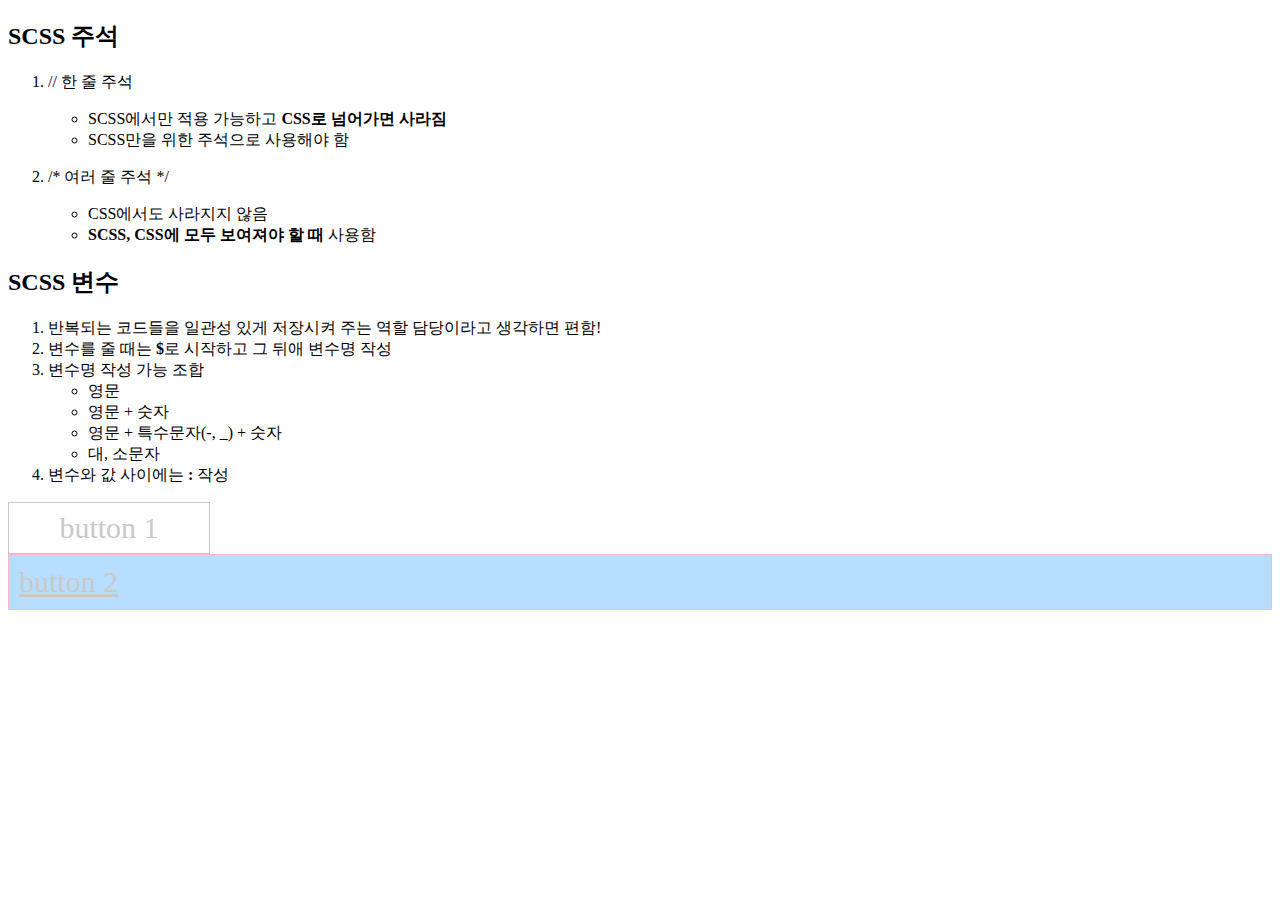
<file: 0304 - SCSS 변수/index.html>
<!DOCTYPE html>
<html lang="ko">
    <head>
        <meta charset="utf-8">
        <meta http-equiv="X-UA-Compatible" content="IE=edge">
        <meta name="viewport" content="width=device-width, initial-scale=1, minimum-scale=1, maximum-scale=1, user-scalable=no">
        <title>SCSS 변수</title>
        <link rel="stylesheet" href="index.css">
    </head>

    <body>
        <!-- SCSS 주석 방법 -->
        <h2>SCSS 주석</h2>
        <ol>
            <li>
                <p>// 한 줄 주석</p>
                <ul>
                    <li>SCSS에서만 적용 가능하고 <strong>CSS로 넘어가면 사라짐</strong></li>
                    <li>SCSS만을 위한 주석으로 사용해야 함</li>
                </ul>
            </li>
            <li>
                <p>/* 여러 줄 주석 */</p>
                <ul>
                    <li>CSS에서도 사라지지 않음</li>
                    <li><strong>SCSS, CSS에 모두 보여져야 할 때</strong> 사용함</li>
                </ul>
            </li>
        </ol>

        <!-- SCSS 변수 -->
        <h2>SCSS 변수</h2>
        <ol>
            <li>반복되는 코드들을 일관성 있게 저장시켜 주는 역할 담당이라고 생각하면 편함!</li>
            <li>변수를 줄 때는 <strong>$</strong>로 시작하고 그 뒤애 변수명 작성</li>
            <li>
                <span>변수명 작성 가능 조합</span>
                <ul>
                    <li>영문</li>
                    <li>영문 + 숫자</li>
                    <li>영문 + 특수문자(-, _) + 숫자</li>
                    <li>대, 소문자</li>
                </ul>
            </li>
            <li>변수와 값 사이에는 <strong>:</strong> 작성</li>
        </ol>

        <!-- 변수 예시 -->
        <a href="#" class="btn1">button 1</a>
        <a href="#" class="btn2">button 2</a>
    </body>
</html>
</file>
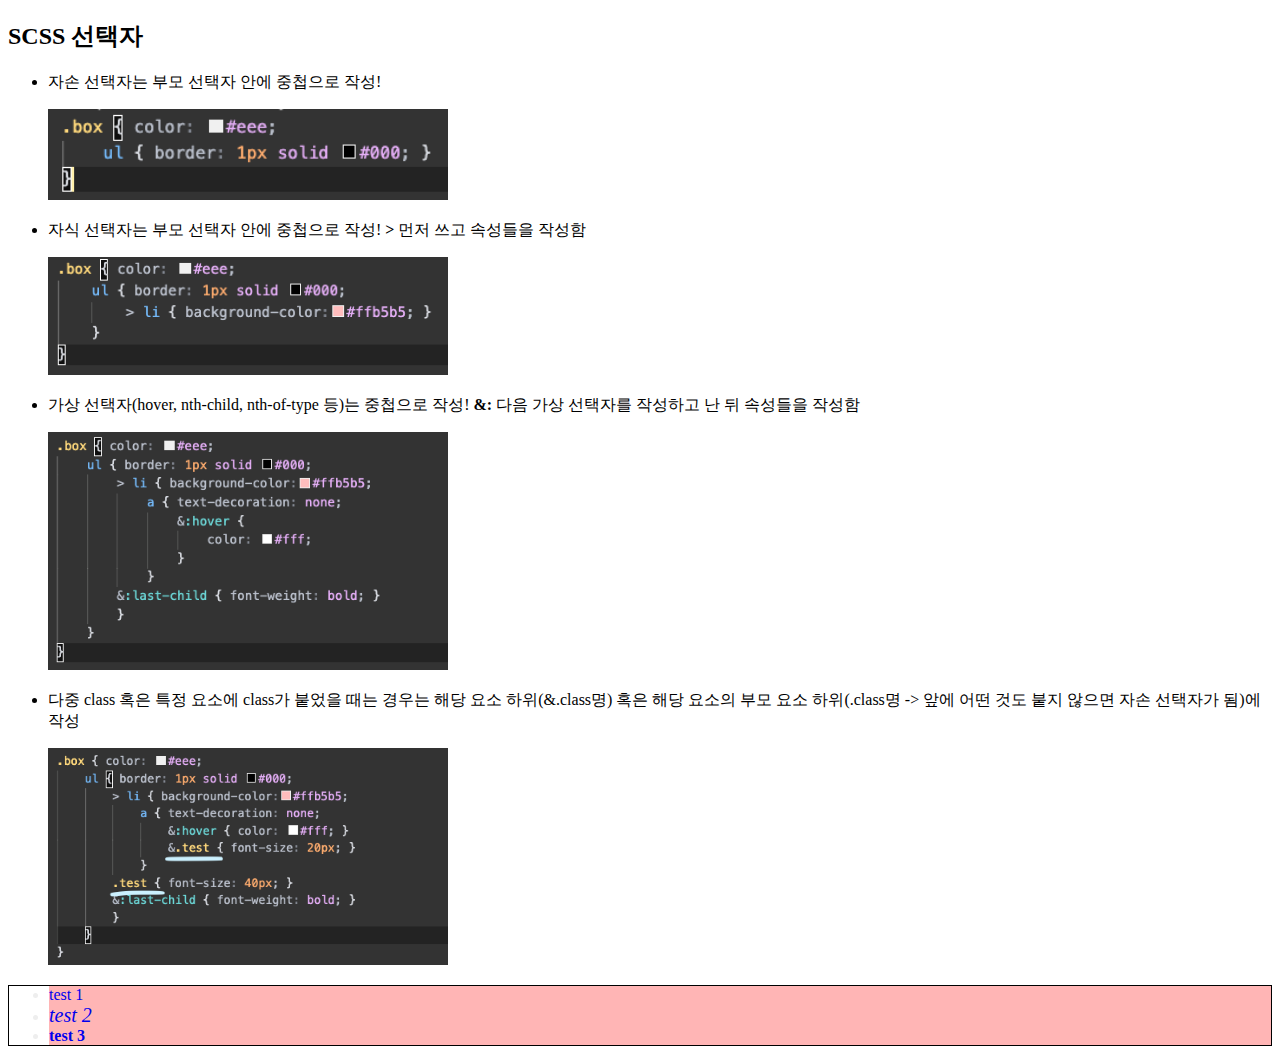
<file: 0304 - SCSS 선택자/index.html>
<!DOCTYPE html>
<html lang="ko">
    <head>
        <meta charset="utf-8">
        <meta http-equiv="X-UA-Compatible" content="IE=edge">
        <meta name="viewport" content="width=device-width, initial-scale=1, minimum-scale=1, maximum-scale=1, user-scalable=no">
        <title>SCSS 선택자</title>
        <link rel="stylesheet" href="index.css">
    </head>

    <body>
        <!-- SCSS 선택자 -->
        <h2>SCSS 선택자</h2>
        <ul>
            <li>
                <p>자손 선택자는 부모 선택자 안에 중첩으로 작성!</p>
                <img src="ex_img1.png" alt="ex 1">
            </li>
            <li>
                <p>자식 선택자는 부모 선택자 안에 중첩으로 작성! <strong>&gt;</strong> 먼저 쓰고 속성들을 작성함</p>
                <img src="ex_img2.png" alt="ex 2">
            </li>
            <li>
                <p>가상 선택자(hover, nth-child, nth-of-type 등)는 중첩으로 작성! <strong>&:</strong> 다음 가상 선택자를 작성하고 난 뒤 속성들을 작성함 </p>
                <img src="ex_img3.png" alt="ex 3">
            </li>
            <li>
                <p>다중 class 혹은 특정 요소에 class가 붙었을 때는 경우는 해당 요소 하위(&.class명) 혹은 해당 요소의 부모 요소 하위(.class명 -> 앞에 어떤 것도 붙지 않으면 자손 선택자가 됨)에 작성</p>
                <img src="ex_img4.png" alt="ex 4">
            </li>
        </ul>

        <!-- 선택자 예시 -->
        <div class="box">
            <ul>
                <li><a href="#">test 1</a></li>
                <li><a href="#" class="test">test 2</a></li>
                <li><a href="#">test 3</a></li>
            </ul>
        </div>
    </body>
</html>
</file>
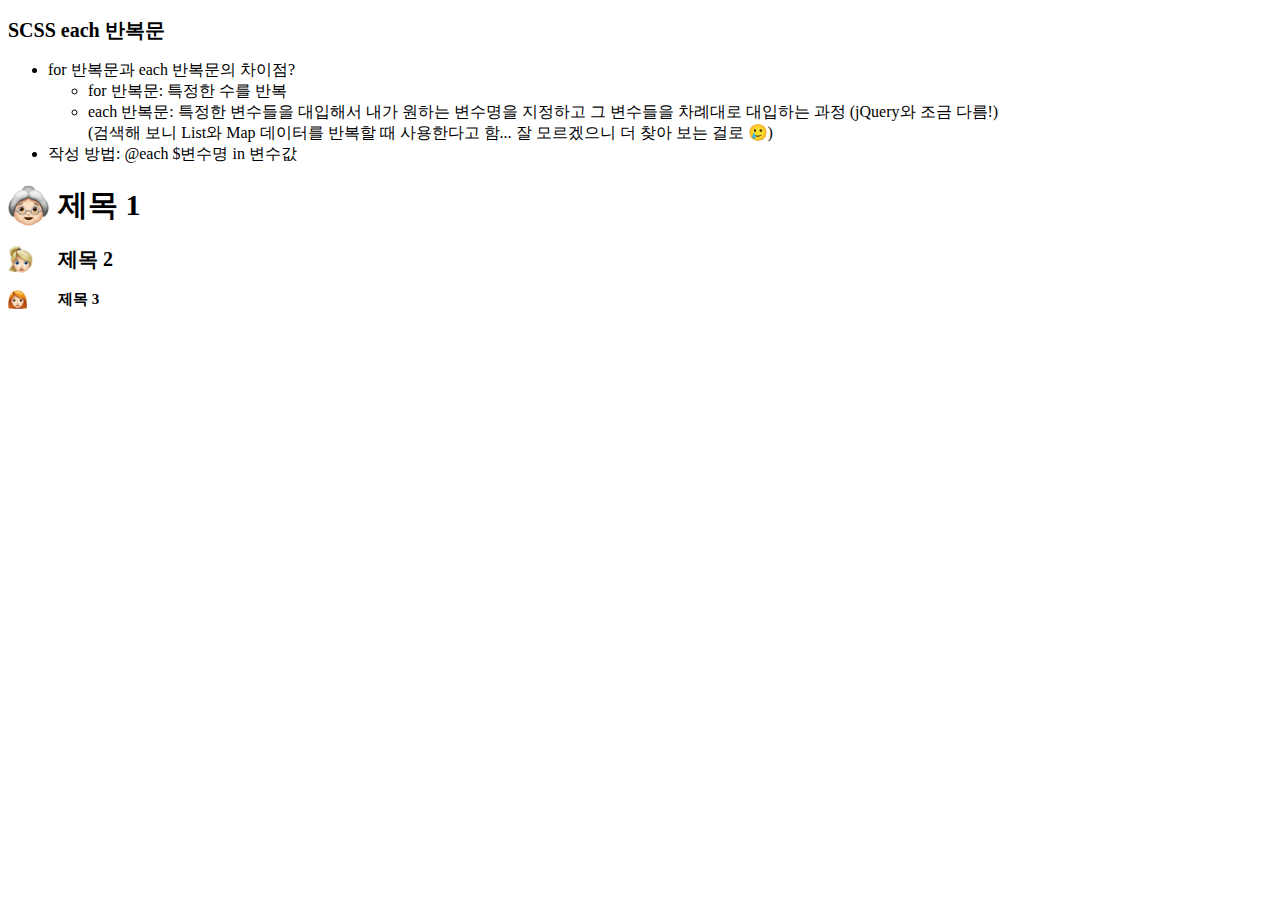
<file: 0305 - each 반복문/index.html>
<!DOCTYPE html>
<html lang="ko">
    <head>
        <meta charset="utf-8">
        <meta http-equiv="X-UA-Compatible" content="IE=edge">
        <meta name="viewport" content="width=device-width, initial-scale=1, minimum-scale=1, maximum-scale=1, user-scalable=no">
        <title>SCSS for 반복문</title>
        <link rel="stylesheet" href="index.css">
    </head>

    <body>
        <!-- each 반복문 -->
        <h2>SCSS each 반복문</h2>
        <ul>
            <li>
                <span>for 반복문과 each 반복문의 차이점?</span>
                <ul>
                    <li>for 반복문: 특정한 수를 반복</li>
                    <li>
                        each 반복문: 특정한 변수들을 대입해서 내가 원하는 변수명을 지정하고 그 변수들을 차례대로 대입하는 과정 (jQuery와 조금 다름!)<br>
                        (검색해 보니 List와 Map 데이터를 반복할 때 사용한다고 함... 잘 모르겠으니 더 찾아 보는 걸로 🥲)
                    </li>
                </ul>
            </li>
            <li>작성 방법: @each $변수명 in 변수값</li>
        </ul>

        <!-- 예시 -->
        <h1 class="ico_grandma">제목 1</h1>
        <h2 class="ico_sister">제목 2</h2>
        <h3 class="ico_me">제목 3</h3>
    </body>
</html>
</file>
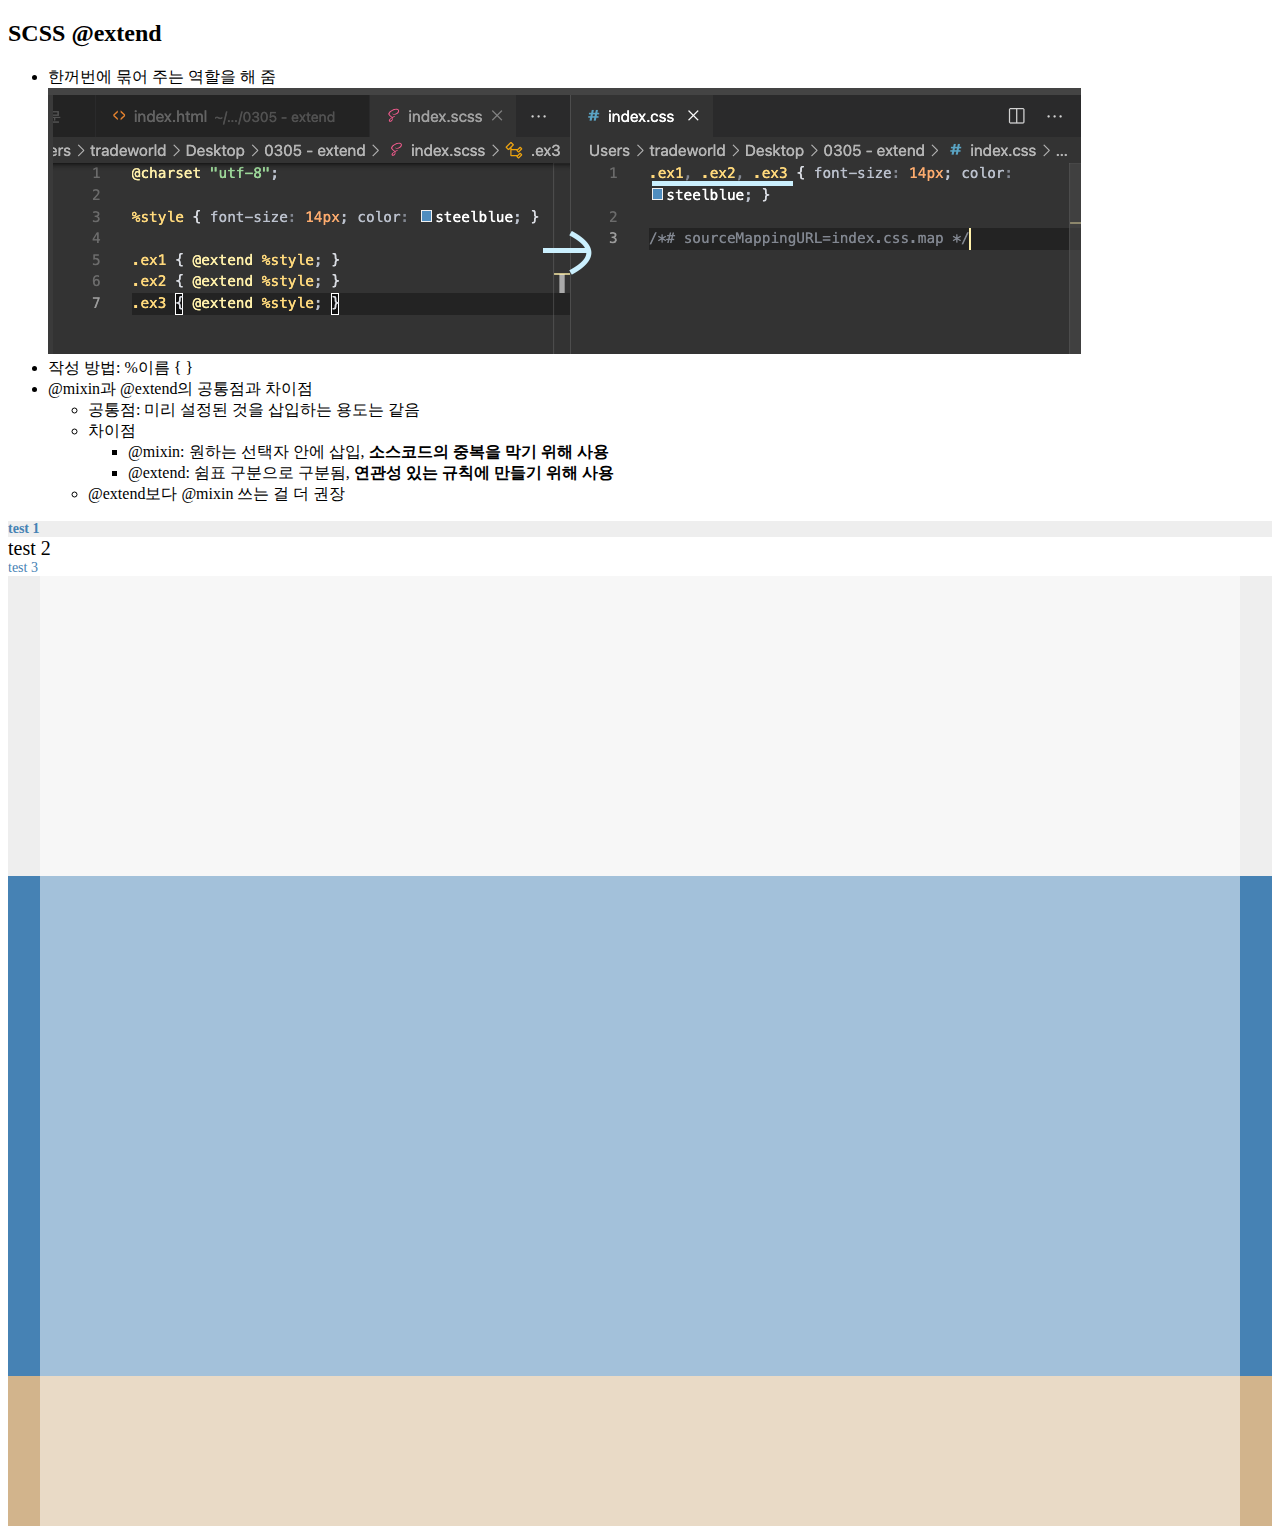
<file: 0305 - extend/index.html>
<!DOCTYPE html>
<html lang="ko">
    <head>
        <meta charset="utf-8">
        <meta http-equiv="X-UA-Compatible" content="IE=edge">
        <meta name="viewport" content="width=device-width, initial-scale=1, minimum-scale=1, maximum-scale=1, user-scalable=no">
        <title>SCSS @extend</title>
        <link rel="stylesheet" href="index.css">
    </head>

    <body>
        <!-- @extend -->
        <h2>SCSS @extend</h2>
        <ul>
            <li>
                한꺼번에 묶어 주는 역할을 해 줌<br>
                <img src="ex_img.png" alt="ex img">
            </li>
            <li>작성 방법: %이름 { }</li>
            <li>
                <span>@mixin과 @extend의 공통점과 차이점</span>
                <ul>
                    <li>공통점: 미리 설정된 것을 삽입하는 용도는 같음</li>
                    <li>
                        <span>차이점</span>
                        <ul>
                            <li>@mixin: 원하는 선택자 안에 삽입, <strong>소스코드의 중복을 막기 위해 사용</strong></li>
                            <li>@extend: 쉼표 구분으로 구분됨, <strong>연관성 있는 규칙에 만들기 위해 사용</strong></li>
                        </ul>
                    </li>
                    <li>@extend보다 @mixin 쓰는 걸 더 권장</li>
                </ul>
            </li>
        </ul>

        <!-- 예시 1 -->
        <div class="ex1">test 1</div>
        <div class="ex2">test 2</div>
        <div class="ex3">test 3</div>

        <!-- 예시 2 -->
        <div class="visual">
            <div></div>
        </div>
        <div class="main">
            <div></div>
        </div>
        <div class="footer">
            <div></div>
        </div>
    </body>
</html>
</file>
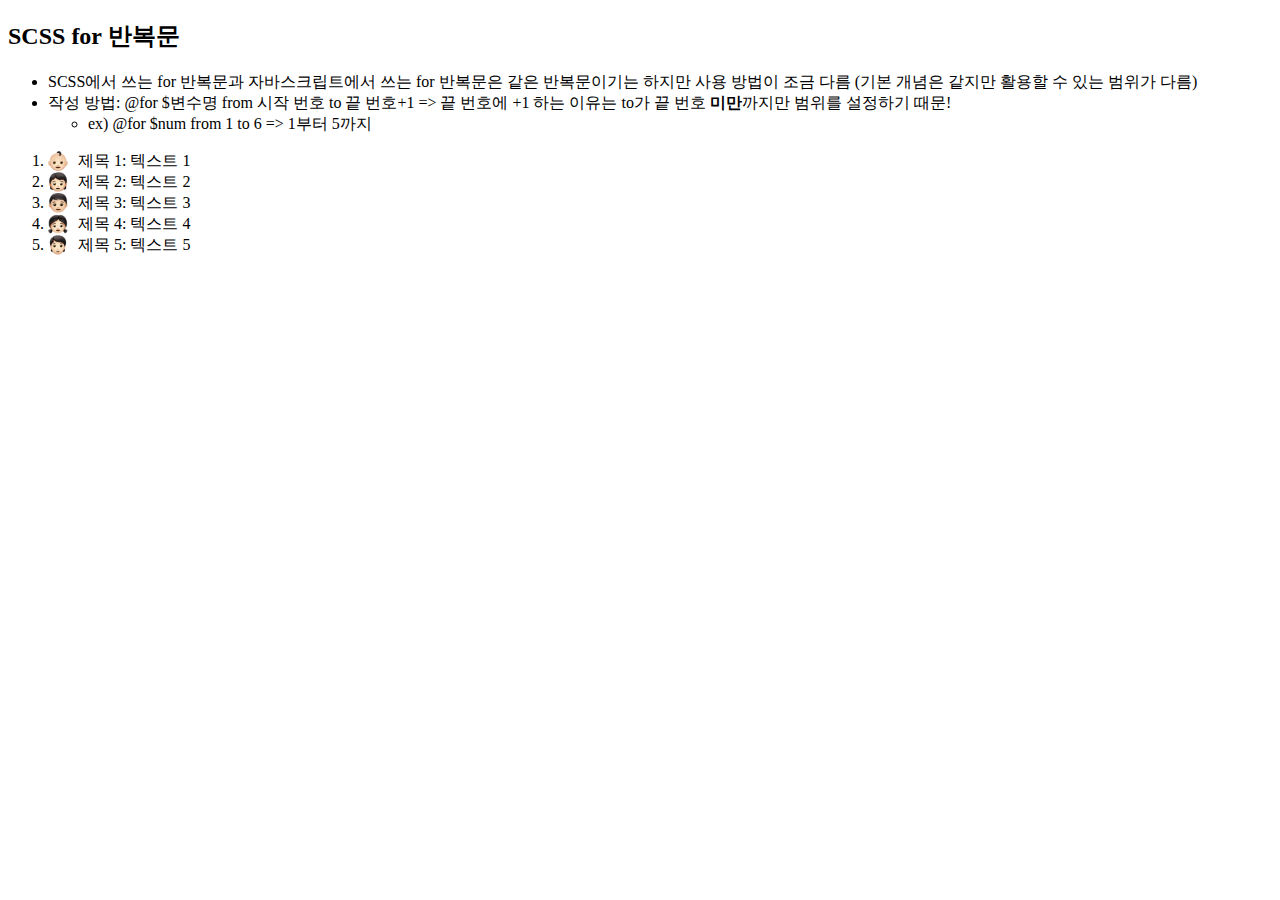
<file: 0305 - for 반복문/index.html>
<!DOCTYPE html>
<html lang="ko">
    <head>
        <meta charset="utf-8">
        <meta http-equiv="X-UA-Compatible" content="IE=edge">
        <meta name="viewport" content="width=device-width, initial-scale=1, minimum-scale=1, maximum-scale=1, user-scalable=no">
        <title>SCSS for 반복문</title>
        <link rel="stylesheet" href="index.css">
    </head>

    <body>
        <!-- for 반복문 -->
        <h2>SCSS for 반복문</h2>
        <ul>
            <li>SCSS에서 쓰는 for 반복문과 자바스크립트에서 쓰는 for 반복문은 같은 반복문이기는 하지만 사용 방법이 조금 다름 (기본 개념은 같지만 활용할 수 있는 범위가 다름)</li>
            <li>
                <span>작성 방법: @for $변수명 from 시작 번호 to 끝 번호+1 => 끝 번호에 +1 하는 이유는 to가 끝 번호 <strong>미만</strong>까지만 범위를 설정하기 때문!</span>
                <ul>
                    <li>ex) @for $num from 1 to 6 =>  1부터 5까지</li>
                </ul>
            </li>
        </ul>

        <!-- 예시 -->
        <ol class="list">
            <li class="ico1">텍스트 1</li>
            <li class="ico2">텍스트 2</li>
            <li class="ico3">텍스트 3</li>
            <li class="ico4">텍스트 4</li>
            <li class="ico5">텍스트 5</li>
        </ol>
    </body>
</html>
</file>
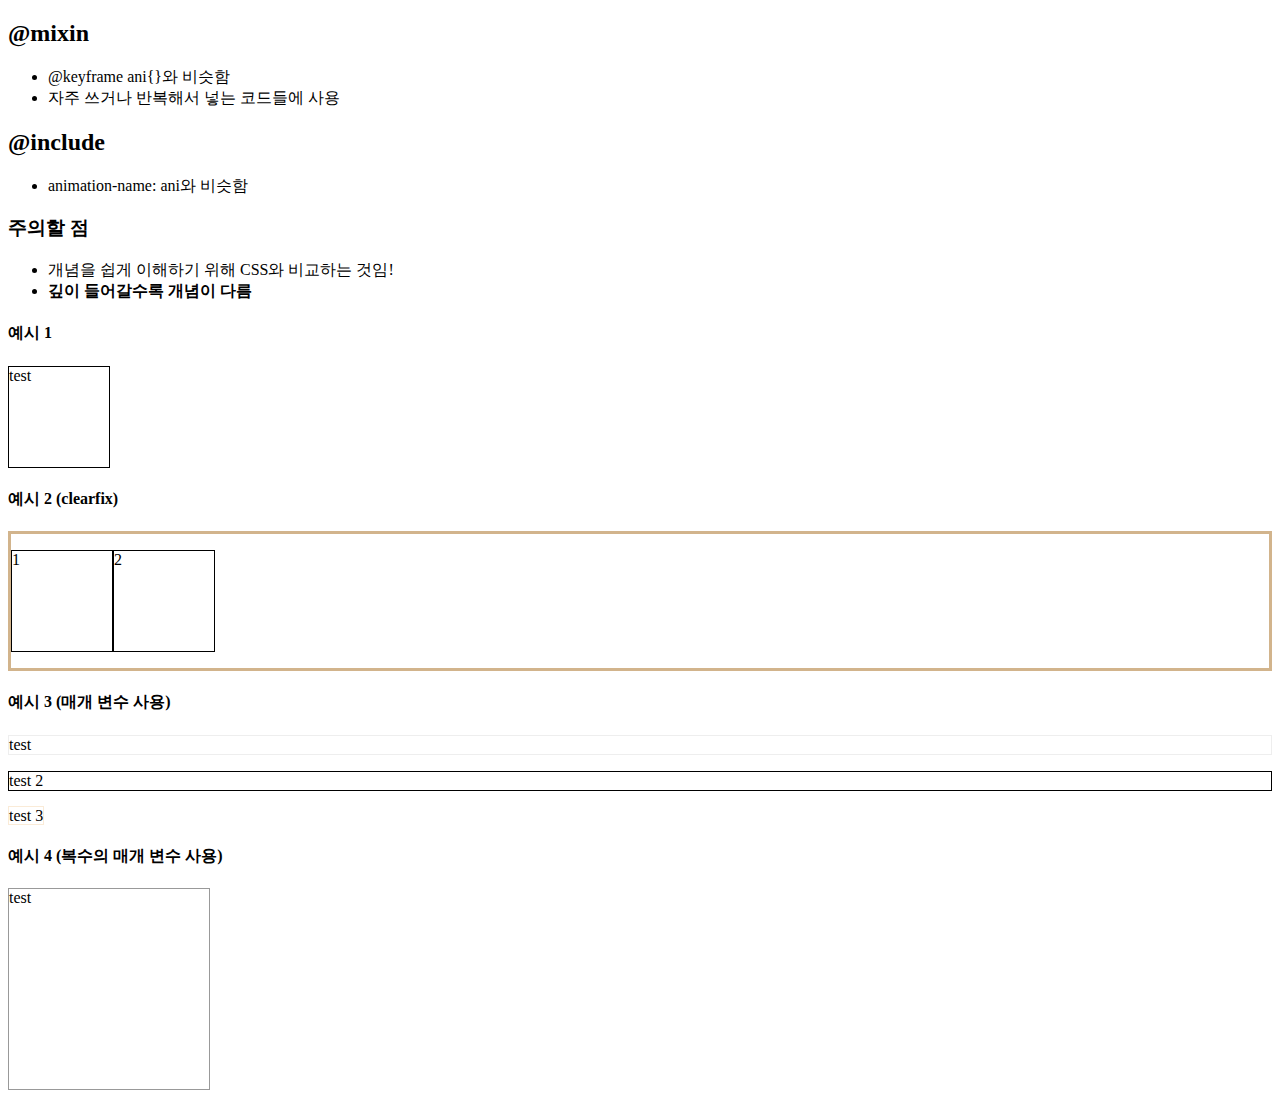
<file: 0305 - mixin과 include/index.html>
<!DOCTYPE html>
<html lang="ko">
    <head>
        <meta charset="utf-8">
        <meta http-equiv="X-UA-Compatible" content="IE=edge">
        <meta name="viewport" content="width=device-width, initial-scale=1, minimum-scale=1, maximum-scale=1, user-scalable=no">
        <title>SCSS @mixin과 @include</title>
        <link rel="stylesheet" href="index.css">
    </head>

    <body>
        <!-- @mixin -->
        <h2>@mixin</h2>
        <ul>
            <li>@keyframe ani{}와 비슷함</li>
            <li>자주 쓰거나 반복해서 넣는 코드들에 사용</li>
        </ul>

        <!-- @include -->
        <h2>@include</h2>
        <ul>
            <li>animation-name: ani와 비슷함</li>
        </ul>

        <!-- 주의! -->
        <h3>주의할 점</h3>
        <ul>
            <li>개념을 쉽게 이해하기 위해 CSS와 비교하는 것임!</li>
            <li><strong>깊이 들어갈수록 개념이 다름</strong></li>
        </ul>

        <!-- 예시 1 -->
        <h4>예시 1</h4>
        <div class="ex1">test</div>

        <!-- 예시 2 -->
        <h4>예시 2 (clearfix)</h4>
        <div class="ex2">
            <p>1</p>
            <p>2</p>
        </div>

        <!-- 예시 3 -->
        <h4>예시 3 (매개 변수 사용)</h4>
        <div class="ex3">test</div>
        <p>test 2</p>
        <span>test 3</span>

        <!-- 예시 4 -->
        <h4>예시 4 (복수의 매개 변수 사용)</h4>
        <div class="ex4">test</div>
    </body>
</html>
</file>
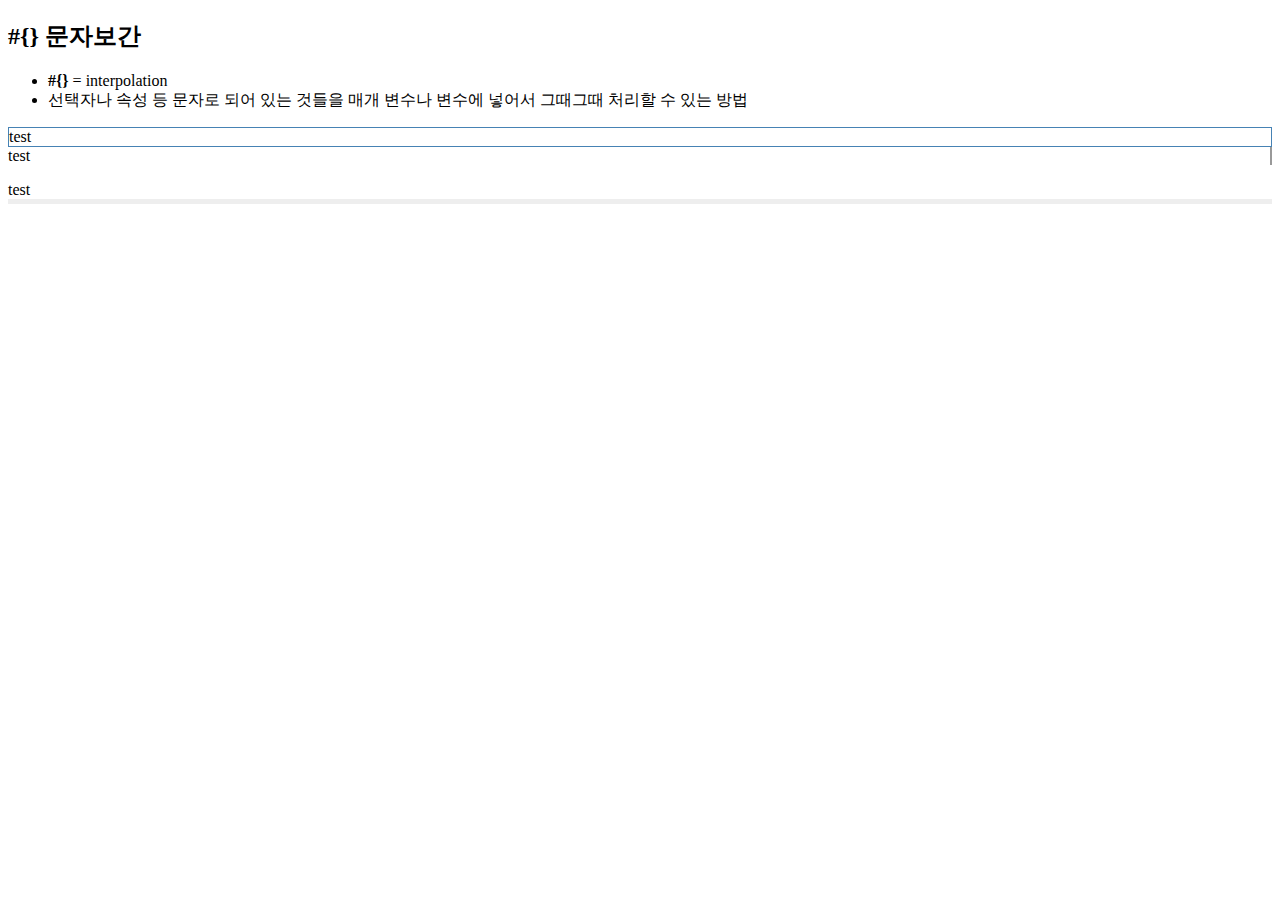
<file: 0305 - 문자보간/index.html>
<!DOCTYPE html>
<html lang="ko">
    <head>
        <meta charset="utf-8">
        <meta http-equiv="X-UA-Compatible" content="IE=edge">
        <meta name="viewport" content="width=device-width, initial-scale=1, minimum-scale=1, maximum-scale=1, user-scalable=no">
        <title>SCSS #{} 문자보간</title>
        <link rel="stylesheet" href="index.css">
    </head>

    <body>
        <!-- #{} 문자보간 -->
        <h2>#{} 문자보간</h2>
        <ul>
            <li><strong>#{}</strong> = interpolation</li>
            <li>선택자나 속성 등 문자로 되어 있는 것들을 매개 변수나 변수에 넣어서 그때그때 처리할 수 있는 방법</li>
        </ul>

        <!-- 예시 1 -->
        <div class="ex1 box">test</div>

        <!-- 예시 2 -->
        <div class="ex2">test</div>
        <p>test</p>
    </body>
</html>
</file>
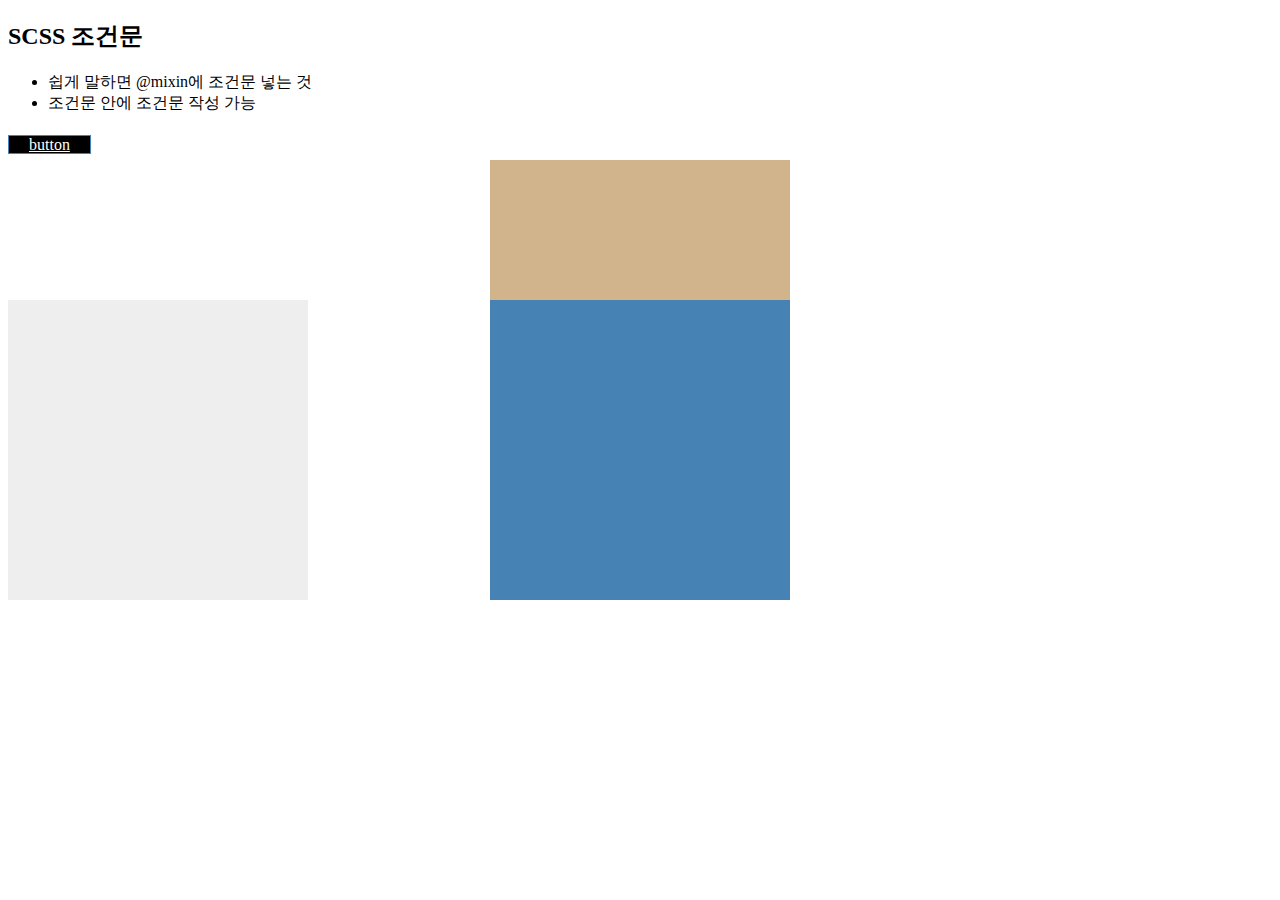
<file: 0308 - 조건문/index.html>
<!DOCTYPE html>
<html lang="ko">
    <head>
        <meta charset="utf-8">
        <meta http-equiv="X-UA-Compatible" content="IE=edge">
        <meta name="viewport" content="width=device-width, initial-scale=1, minimum-scale=1, maximum-scale=1, user-scalable=no">
        <title>SCSS 조건문</title>
        <link rel="stylesheet" href="index.css">
    </head>

    <body>
        <!-- SCSS 조건문 -->
        <h2>SCSS 조건문</h2>
        <ul>
            <li>쉽게 말하면 @mixin에 조건문 넣는 것</li>
            <li>조건문 안에 조건문 작성 가능</li>
            <!-- 잘 활용하면 진짜 편리할 것 같다 😚 다른 예제에 적용시키면서 내 걸로 만들어 보쟙! -->
        </ul>

        <!-- 예시 1 -->
        <a href="#" class="btn">button</a>

        <!-- 예시 2 -->
        <div class="ex1"></div>
        <div class="ex2"></div>
        <div class="ex3"></div>
    </body>
</html>
</file>
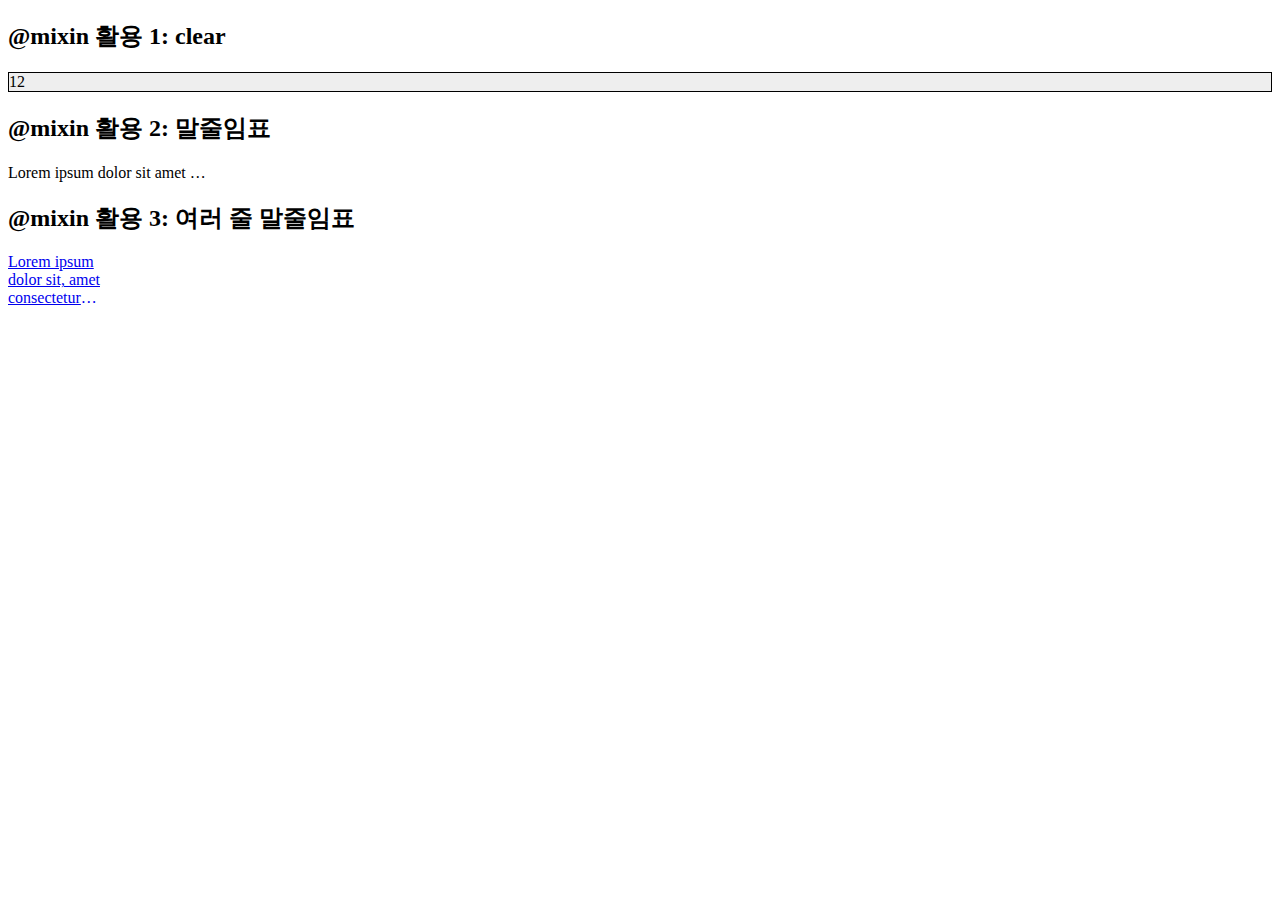
<file: 0311 - @mixin 활용 1/index.html>
<!DOCTYPE html>
<html lang="ko">
    <head>
        <meta charset="utf-8">
        <meta http-equiv="X-UA-Compatible" content="IE=edge">
        <meta name="viewport" content="width=device-width, initial-scale=1, minimum-scale=1, maximum-scale=1, user-scalable=no">
        <title>SCSS @mixin 활용 1</title>
        <link rel="stylesheet" href="index.css">
    </head>

    <body>
        <!-- @mixin 활용 1 => clear -->
        <h2>@mixin 활용 1: clear</h2>
        <div class="box">
            <div>1</div>
            <div>2</div>
        </div>

        <!-- @mixin 활용 2 => 한 줄 말줄임표 -->
        <h2>@mixin 활용 2: 말줄임표</h2>
        <div class="txt">Lorem ipsum dolor sit amet consectetur.</div>

        <!-- @mixin 활용 3 => 여러 줄 말줄임표 -->
        <h2>@mixin 활용 3: 여러 줄 말줄임표</h2>
        <a href="#" class="btn">Lorem ipsum dolor sit, amet consectetur adipisicing elit. Quo necessitatibus quidem, rem quia ipsa sapiente quibusdam commodi reiciendis, doloremque omnis dicta animi? Eveniet quidem unde culpa rem omnis, asperiores ipsam.</a>
    </body>
</html>
</file>
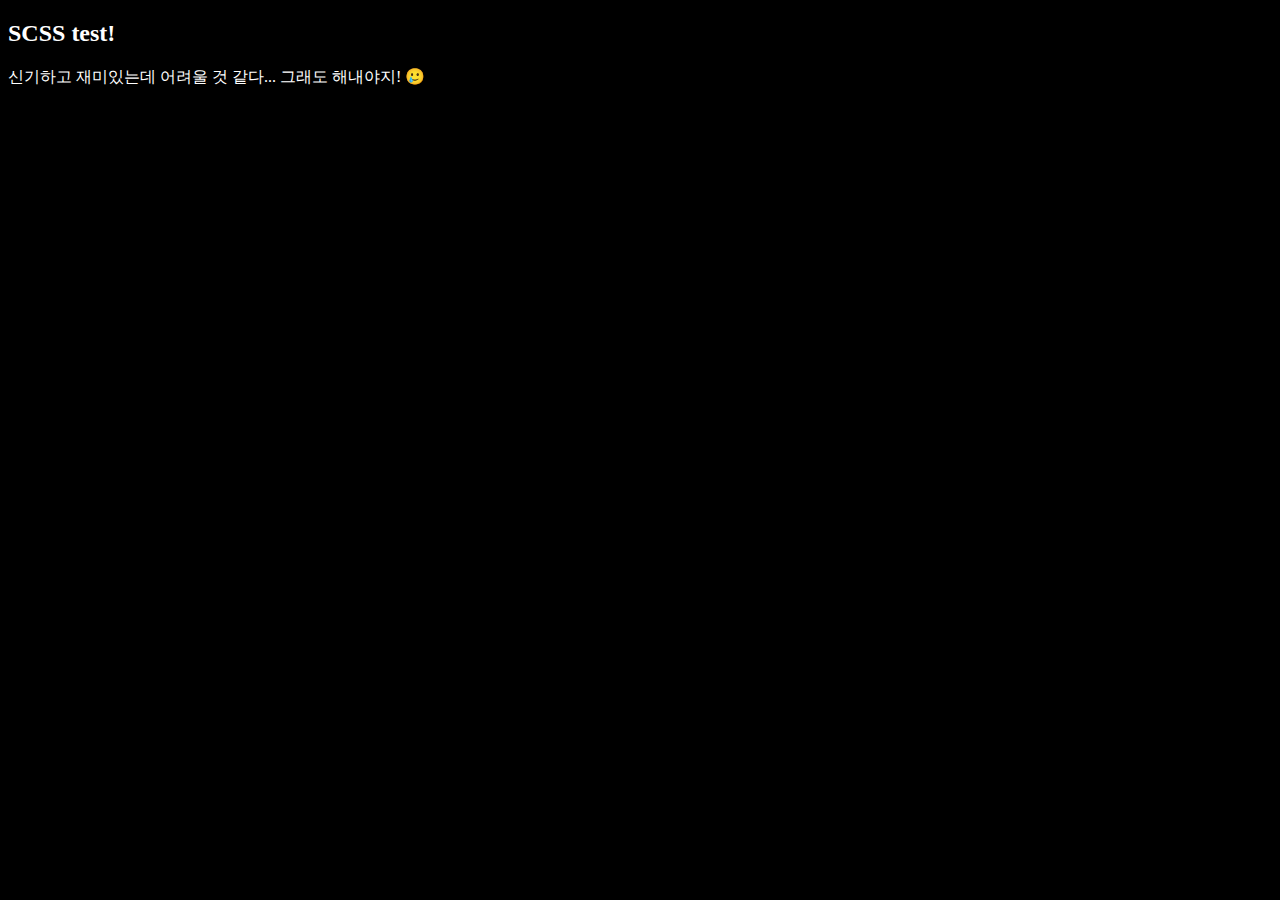
<file: 0302 - SCSS 시작하기/2_SCSS_test/index.html>
<!DOCTYPE html>
<html lang="ko">
    <head>
        <meta charset="utf-8">
        <meta http-equiv="X-UA-Compatible" content="IE=edge">
        <meta name="viewport" content="width=device-width, initial-scale=1, minimum-scale=1, maximum-scale=1, user-scalable=no">
        <title>SCSS test</title>
        <link rel="stylesheet" href="index.css">
    </head>

    <body>
        <h2>SCSS test!</h2>
        <p>신기하고 재미있는데 어려울 것 같다... 그래도 해내야지! 🥲</p>
    </body>
</html>
</file>
<file: 0304 - SCSS 변수/index.css>
.btn1 { display: block; width: 200px; height: 50px; line-height: 50px; text-align: center; font-size: 30px; color: #c9c9c9; background-color: #fff; border: 1px solid #c9c9c9; text-decoration: none; }
.btn1:hover { background-color: #c9c9c9; color: #fff; }

.btn2 { display: block; padding: 10px; font-size: 30px; border: 1px solid #ffb7c8; background-color: #b7ddff; color: #c9c9c9; }

/*# sourceMappingURL=index.css.map */
</file>
<file: 0304 - SCSS 선택자/index.css>
img { width: 400px; }

.box { color: #eee; }
.box ul { border: 1px solid #000; }
.box ul > li { background-color: #ffb5b5; }
.box ul > li a { text-decoration: none; }
.box ul > li a:hover { color: #fff; }
.box ul > li a.test { font-size: 20px; }
.box ul > li .test { font-style: italic; }
.box ul > li:last-child { font-weight: bold; }

/*# sourceMappingURL=index.css.map */
</file>
<file: 0305 - each 반복문/index.css>
.ico_grandma { text-indent: 50px; background: url(img/grandma.png) no-repeat; background-size: contain; }

.ico_sister { text-indent: 50px; background: url(img/sister.png) no-repeat; background-size: contain; }

.ico_me { text-indent: 50px; background: url(img/me.png) no-repeat; background-size: contain; }

h1 { font-size: 30px; }

h2 { font-size: 20px; }

h3 { font-size: 15px; }

/*# sourceMappingURL=index.css.map */
</file>
<file: 0305 - extend/index.css>
@charset "UTF-8";
/* 예시 1 */
.ex1, .ex3 { font-size: 14px; color: steelblue; }

.fs20, .ex2 { font-size: 20px; }

.ex1 { font-weight: bold; background: #eee; }

/* 예시 2 */
.visual div, .main div, .footer div { width: 1200px; margin: 0 auto; }

.visual { height: 300px; background: #eee; }
.visual div { height: 300px; background: rgba(255, 255, 255, 0.5); }

.main { height: 500px; background: steelblue; }
.main div { height: 500px; background: rgba(255, 255, 255, 0.5); }

.footer { height: 150px; background: tan; }
.footer div { height: 150px; background: rgba(255, 255, 255, 0.5); }

/*# sourceMappingURL=index.css.map */
</file>
<file: 0305 - for 반복문/index.css>
@charset "UTF-8";
.list li.ico1 { background-image: url(img/ico1.png); }

.list li:nth-child(1)::before { content: "제목 1: "; }

.list li.ico2 { background-image: url(img/ico2.png); }

.list li:nth-child(2)::before { content: "제목 2: "; }

.list li.ico3 { background-image: url(img/ico3.png); }

.list li:nth-child(3)::before { content: "제목 3: "; }

.list li.ico4 { background-image: url(img/ico4.png); }

.list li:nth-child(4)::before { content: "제목 4: "; }

.list li.ico5 { background-image: url(img/ico5.png); }

.list li:nth-child(5)::before { content: "제목 5: "; }

.list li { text-indent: 30px; background: no-repeat 0 0 / 20px auto; }

/*# sourceMappingURL=index.css.map */
</file>
<file: 0305 - mixin과 include/index.css>
.ex1 { width: 100px; height: 100px; border: 1px solid #000; }

.ex2 { border: 3px solid tan; }
.ex2:after { content: ''; display: block; clear: both; }
.ex2 p { float: left; width: 100px; height: 100px; border: 1px solid #000; }

.ex3 { border: 1px solid #eee; }

p { border: 1px solid #000; }

span { border: 1px solid antiquewhite; }

.ex4 { width: 200px; height: 200px; border: 1px solid #999; }

/*# sourceMappingURL=index.css.map */
</file>
<file: 0305 - 문자보간/index.css>
div.box { border: 1px solid steelblue; }

.ex2 { border-right: 2px solid #999; }

p { border-bottom: 5px solid #eee; }

/*# sourceMappingURL=index.css.map */
</file>
<file: 0308 - 조건문/index.css>
.btn { padding: 0 20px; height: 30px; line-height: 30px; text-align: center; background-color: #000; color: #fff; border: 1px solid steelblue; }

.ex1 { width: 300px; height: 300px; background: tan; position: absolute; left: 50%; z-index: 1; -webkit-transform: translateX(-50%); transform: translateX(-50%); }

.ex2 { width: 300px; height: 300px; background: steelblue; position: absolute; left: 50%; top: 50%; z-index: 3; -webkit-transform: translate(-50%, -50%); transform: translate(-50%, -50%); }

.ex3 { width: 300px; height: 300px; background: #eee; position: absolute; top: 50%; z-index: 5; -webkit-transform: translateY(-50%); transform: translateY(-50%); }

/*# sourceMappingURL=index.css.map */
</file>
<file: 0311 - @mixin 활용 1/index.css>
.box { border: 1px solid #000; background-color: #eee; }
.box::after { content: ''; display: block; clear: both; }
.box > div { float: left; }

.txt { width: 200px; overflow: hidden; display: block; text-overflow: ellipsis; white-space: nowrap; }

.btn { width: 100px; height: 55px; overflow: hidden; display: -webkit-box; -webkit-line-clamp: 3; -webkit-box-orient: vertical; text-overflow: ellipsis; }

/*# sourceMappingURL=index.css.map */
</file>
<file: 0302 - SCSS 시작하기/2_SCSS_test/index.css>
body { background-color: #000; color: #fff; }

/*# sourceMappingURL=index.css.map */
</file>
